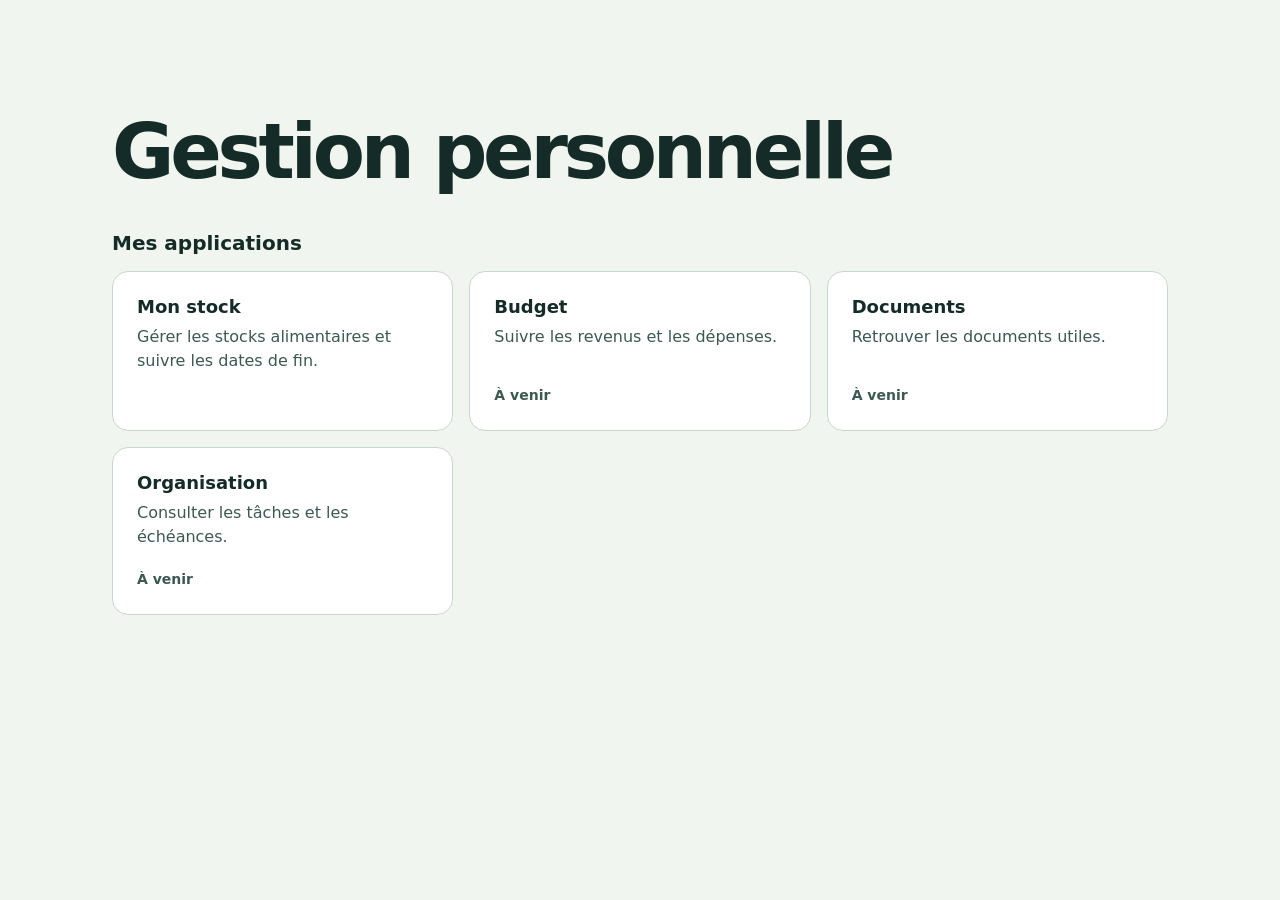
<file: docs/index.html>
<!doctype html>
<html lang="fr">
<head>
  <meta charset="utf-8">
  <meta name="viewport" content="width=device-width, initial-scale=1">
  <meta name="description" content="Le menu des applications de gestion personnelle.">
  <title>Gestion personnelle</title>
  <style>
    :root {
      color-scheme: light;
      font-family: system-ui, sans-serif;
      color: #142b27;
      background: #f1f5ef;
    }
    * { box-sizing: border-box; }
    body { margin: 0; }
    main { width: min(66rem, calc(100% - 3rem)); margin: 0 auto; }
    header { padding: clamp(3rem, 10vw, 7rem) 0 2.5rem; }
    h1 { margin: 0; font-size: clamp(2.25rem, 7vw, 4.75rem); line-height: 1.04; letter-spacing: -.055em; }
    h2 { margin: 0 0 1rem; font-size: 1.25rem; }
    .applications { padding-bottom: 4rem; }
    .cards {
      display: grid;
      grid-template-columns: repeat(auto-fit, minmax(min(100%, 17rem), 1fr));
      gap: 1rem;
      list-style: none;
      margin: 0;
      padding: 0;
    }
    .card {
      display: flex;
      min-height: 10rem;
      height: 100%;
      flex-direction: column;
      gap: .5rem;
      padding: 1.5rem;
      border: 1px solid #c8d7cc;
      border-radius: 1rem;
      background: #fff;
      color: inherit;
      text-decoration: none;
    }
    a.card:hover { border-color: #28634f; background: #f8fcf8; }
    a.card:focus-visible { outline: 3px solid #28634f; outline-offset: 3px; }
    .card strong { font-size: 1.125rem; }
    .card span { color: #3c5951; line-height: 1.5; }
    .card .status { margin-top: auto; padding-top: .75rem; font-size: .875rem; font-weight: 600; }
  </style>
</head>
<body>
  <main>
    <header>
      <h1>Gestion personnelle</h1>
    </header>
    <section class="applications" aria-labelledby="applications-title">
      <h2 id="applications-title">Mes applications</h2>
      <ul class="cards">
        <li>
          <a class="card" href="mon-stock/">
            <strong>Mon stock</strong>
            <span>Gérer les stocks alimentaires et suivre les dates de fin.</span>
          </a>
        </li>
        <!-- Lorsque l’URL est connue, remplacer le div de la carte par un lien a.card et retirer son statut. -->
        <li>
          <div class="card">
            <strong>Budget</strong>
            <span>Suivre les revenus et les dépenses.</span>
            <span class="status">À venir</span>
          </div>
        </li>
        <li>
          <div class="card">
            <strong>Documents</strong>
            <span>Retrouver les documents utiles.</span>
            <span class="status">À venir</span>
          </div>
        </li>
        <li>
          <div class="card">
            <strong>Organisation</strong>
            <span>Consulter les tâches et les échéances.</span>
            <span class="status">À venir</span>
          </div>
        </li>
      </ul>
    </section>
  </main>
</body>
</html>
</file>
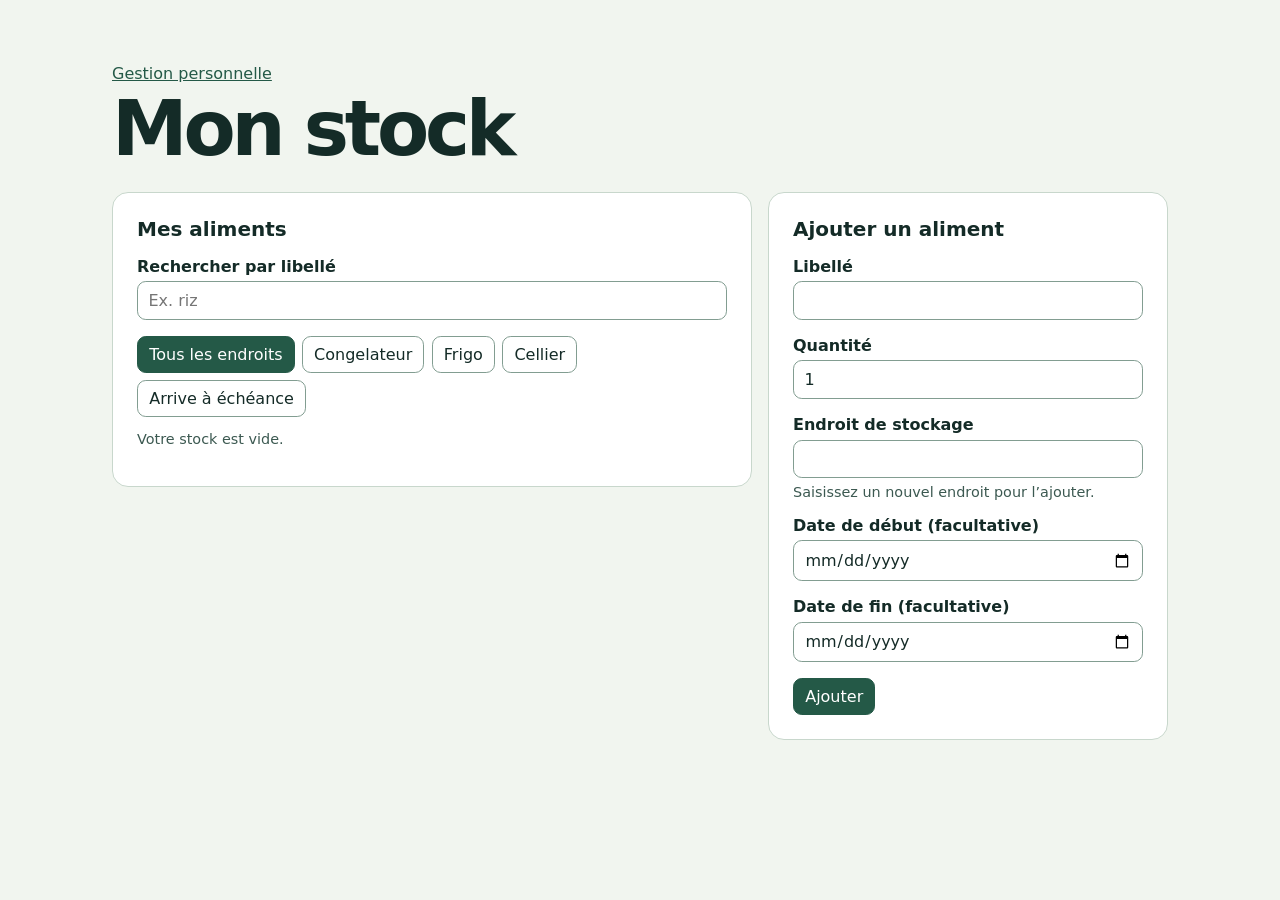
<file: docs/mon-stock/index.html>
<!doctype html>
<html lang="fr">
<head>
  <meta charset="utf-8">
  <meta name="viewport" content="width=device-width, initial-scale=1">
  <title>Mon stock · Gestion personnelle</title>
  <link rel="stylesheet" href="style.css">
  <script src="stock.js" defer></script>
</head>
<body>
  <main>
    <header>
      <a href="../">Gestion personnelle</a>
      <h1>Mon stock</h1>
    </header>

    <div class="layout">
      <section class="panel" aria-labelledby="stock-title">
        <h2 id="stock-title">Mes aliments</h2>
        <label for="search">Rechercher par libellé</label>
        <input id="search" type="search" placeholder="Ex. riz">
        <div id="locations" class="filters" role="group" aria-label="Filtrer par endroit"></div>
        <button id="expiring" type="button" aria-pressed="false">Arrive à échéance</button>
        <p id="count" role="status"></p>
        <div id="items"></div>
      </section>

      <section class="panel" aria-labelledby="form-title">
        <h2 id="form-title">Ajouter un aliment</h2>
        <form id="stock-form">
          <label for="name">Libellé</label>
          <input id="name" required>
          <label for="quantity">Quantité</label>
          <input id="quantity" type="number" min="0" step="any" value="1" required>
          <label for="location">Endroit de stockage</label>
          <input id="location" list="location-options" autocomplete="off" aria-describedby="location-help" required>
          <datalist id="location-options"></datalist>
          <p id="location-help" class="hint">Saisissez un nouvel endroit pour l’ajouter.</p>
          <label for="start">Date de début (facultative)</label>
          <input id="start" type="date">
          <label for="end">Date de fin (facultative)</label>
          <input id="end" type="date">
          <div class="actions">
            <button id="save" class="primary" type="submit">Ajouter</button>
            <button id="cancel" type="button" hidden>Annuler</button>
          </div>
          <p id="feedback" role="status" aria-atomic="true"></p>
        </form>
      </section>
    </div>
  </main>
</body>
</html>
</file>
<file: docs/mon-stock/style.css>
:root {
  color-scheme: light;
  font-family: system-ui, sans-serif;
  color: #142b27;
  background: #f1f5ef;
}
* { box-sizing: border-box; }
body { margin: 0; }
main { width: min(66rem, calc(100% - 2rem)); margin: 0 auto 3rem; }
header { padding: clamp(2rem, 6vw, 4rem) 0 1.5rem; }
a { color: #245947; }
h1 { margin: .35rem 0 0; font-size: clamp(2.5rem, 7vw, 4.75rem); line-height: 1.04; letter-spacing: -.055em; }
h2 { margin: 0 0 1rem; font-size: 1.25rem; }
h3 { margin: 0; font-size: 1.05rem; overflow-wrap: anywhere; }
.layout { display: grid; grid-template-columns: minmax(0, 1.6fr) minmax(0, 1fr); gap: 1rem; align-items: start; }
.panel { padding: clamp(1rem, 3vw, 1.5rem); border: 1px solid #c8d7cc; border-radius: 1rem; background: #fff; }
label { display: block; margin: 1rem 0 .35rem; font-weight: 600; }
input, button { font: inherit; color: inherit; border: 1px solid #829d91; border-radius: .55rem; }
input { width: 100%; min-width: 0; padding: .55rem .65rem; background: #fff; }
button { padding: .5rem .7rem; background: #fff; cursor: pointer; overflow-wrap: anywhere; }
button:hover { background: #e6f1e9; }
:focus-visible { outline: 3px solid #28634f; outline-offset: 2px; }
button[aria-pressed="true"], button.primary { background: #245947; border-color: #245947; color: #fff; }
button[aria-pressed="true"]:hover, button.primary:hover { background: #184333; }
.filters, .actions { display: flex; flex-wrap: wrap; gap: .45rem; margin-top: 1rem; }
.filters { margin-bottom: .45rem; }
.hint, #count, .details { color: #3c5951; font-size: .9rem; }
.hint, .details { margin: .35rem 0 0; overflow-wrap: anywhere; }
.item { padding: .85rem 0; border-top: 1px solid #d9e4da; }
.item .actions { margin-top: .6rem; }
#feedback:empty { display: none; }
@media (max-width: 48rem) {
  .layout { grid-template-columns: minmax(0, 1fr); }
}
</file>
